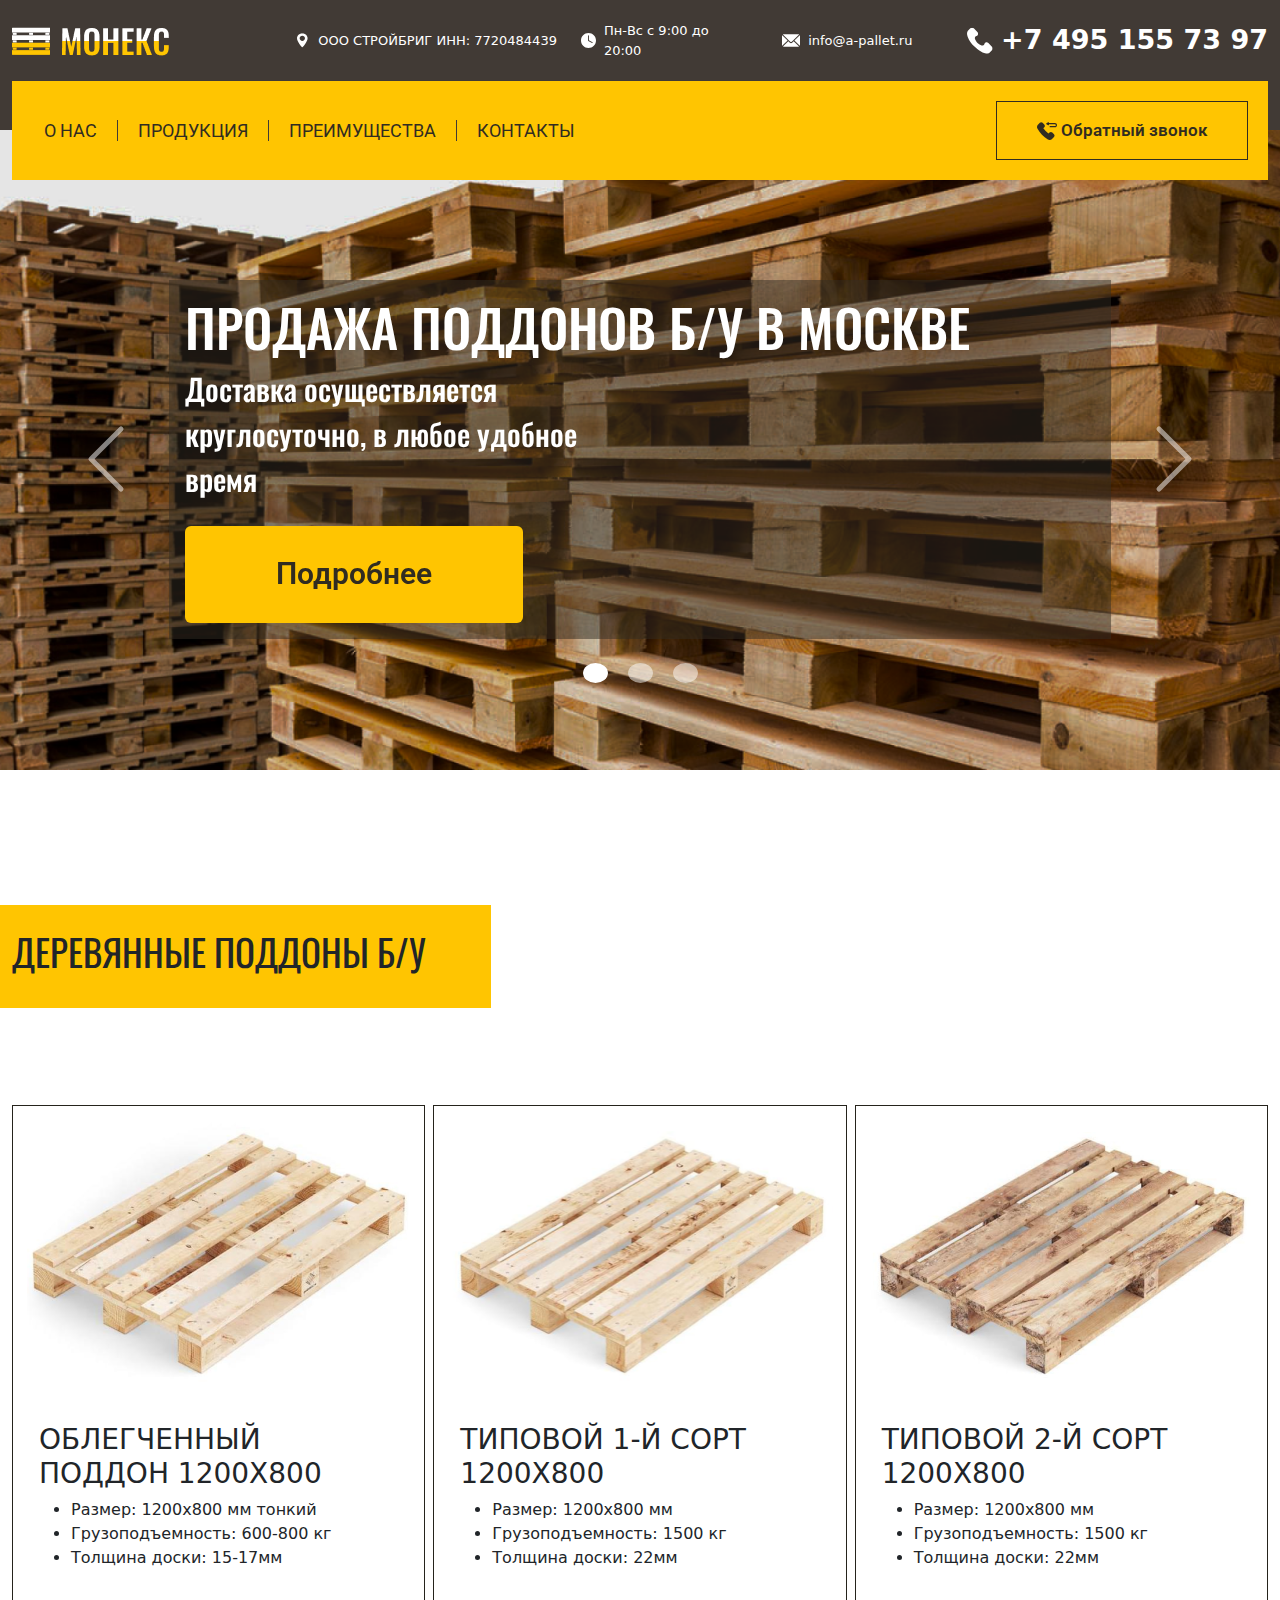
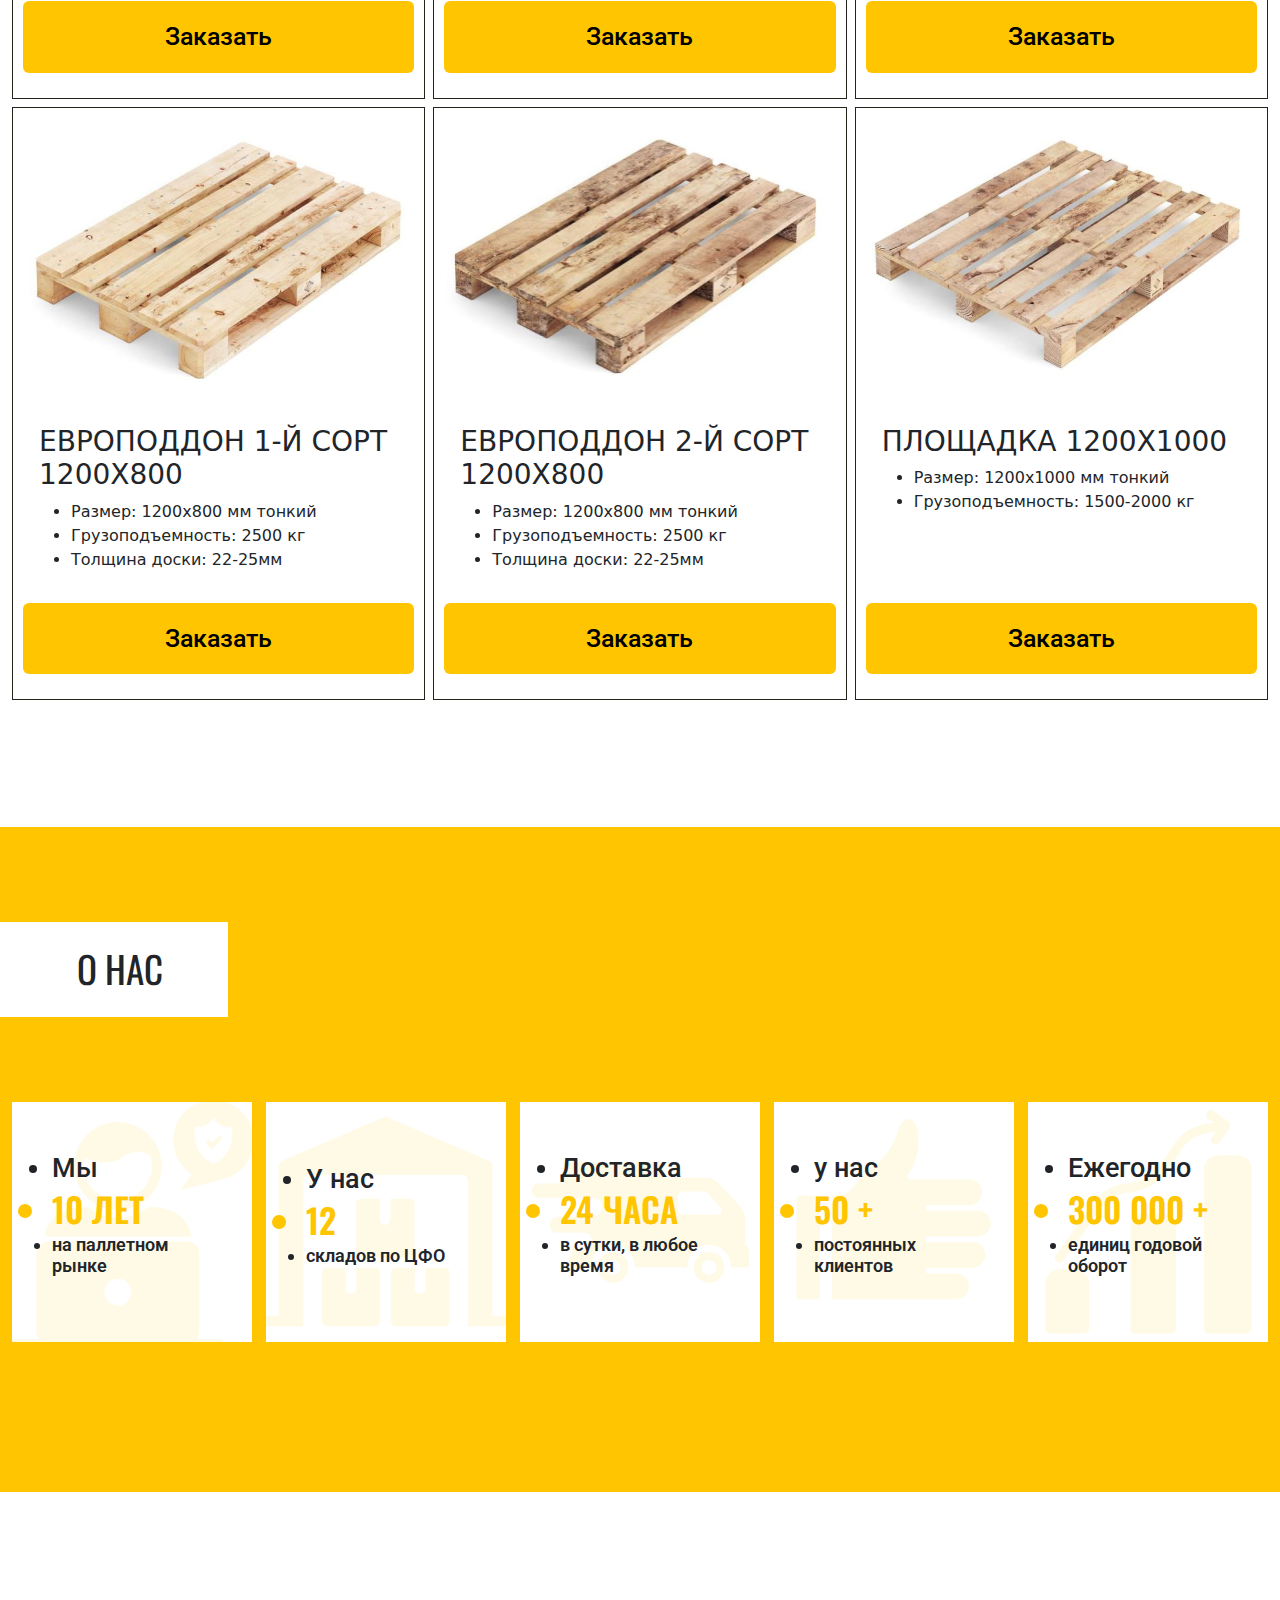
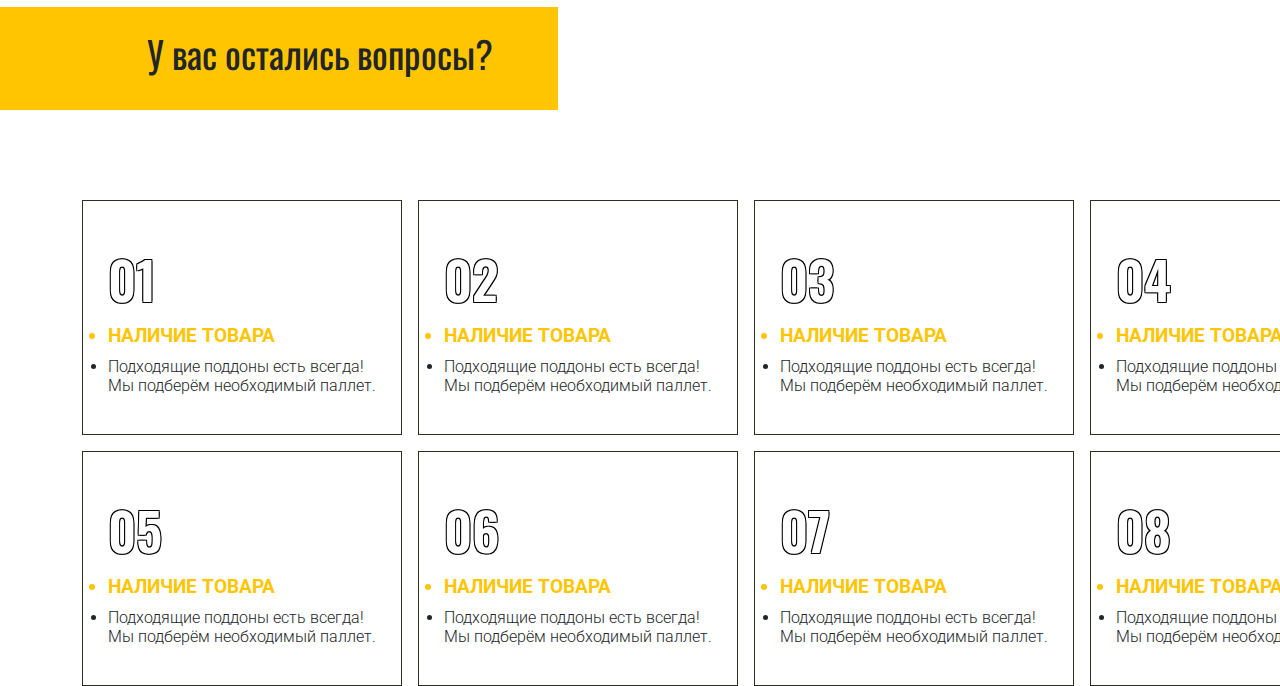
<file: index.html>
<!DOCTYPE html>
<html lang="en ru">

	<head>
		<meta charset="UTF-8" />
		<meta http-equiv="X-UA-Compatible" content="IE=edge" />
		<meta name="viewport" content="width=device-width, initial-scale=1.0" />
		<title>MONEX</title>
		<link rel="shortcut icon" href="img/favicon.ico" type="image/x-icon">
		<link rel="preconnect" href="https://fonts.googleapis.com">
		<link rel="preconnect" href="https://fonts.gstatic.com" crossorigin>
		<link
			href="https://fonts.googleapis.com/css2?family=Oswald:wght@300;400;500;600&family=Roboto:wght@300;400;500;600;700&display=swap"
			rel="stylesheet">
		<link rel="stylesheet" href="css/bootstrap.css">
		<link rel="stylesheet" href="css/style.css" />
	</head>

	<body>
		<header id="header">
			<div class="container-xxl">
				<div class="row justify-content-between align-items-center py-3">
					<div class="col-2">
						<a href="#" class="logo">
							<img src="img/logo.png" alt="logo">
						</a>
					</div>
					<div class="col-10">
						<div id="Contacts" class="row align-items-center justify-content-end">
							<div class="col-12 col-md-6 col-xl-4 d-flex justify-content-end ">
								<img src="img/nav.svg" alt="nav-item-img">
								<span class="ms-2">ООО СТРОЙБРИГ ИНН: 7720484439</span>
							</div>
							<div class="col-12 col-md-6 col-xl-2 d-flex justify-content-end mt-md-0 mt-2">
								<img src="img/time.svg" alt="nav-item-img">
								<span class="ms-2">Пн-Вс с 9:00 до 20:00</span>
							</div>
							<div class="col-12 col-md-6 col-xl-2 d-flex justify-content-end mt-md-0 mt-2">
								<img src="img/mail.svg" alt="nav-item-img">
								<span class="ms-2">info@a-pallet.ru</span>
							</div>
							<div class="col-12 col-md-6 col-xl-4 d-flex justify-content-end large">
								<img src="img/phone.svg" alt="nav-item-img">
								<span class="ms-2">+7 495 155 73 97</span>
							</div>
						</div>
					</div>
				</div>
				<!-- /.nav-info -->
				<nav id="nav-main" class="navbar navbar-expand-lg sticky-top">
					<div class="container-fluid">
						<button class="navbar-toggler" type="button" data-bs-toggle="collapse"
							data-bs-target="#navbarSupportedContent" aria-controls="navbarSupportedContent"
							aria-expanded="false" aria-label="Toggle navigation">
							<span class="navbar-toggler-icon"></span>
						</button>
						<div class="collapse navbar-collapse" id="navbarSupportedContent">
							<ul class="navbar-nav me-auto mb-2 mb-lg-0 text-uppercase fw-bold">
								<li class="nav-item">
									<a class="nav-link" href="#">О нас</a>
								</li>
								<li class="nav-item">
									<a class="nav-link" href="#">Продукция</a>
								</li>
								<li class="nav-item">
									<a class="nav-link">Преимущества</a>
								</li>
								<li class="nav-item">
									<a class="nav-link">Контакты</a>
								</li>
							</ul>
						</div>
						<button id="Call-back" class="btn btn-outline-success me-2" type="button">
							<img src="img/callback.svg" alt="nav-item-img">
							<span>Обратный звонок</span>
						</button>
					</div>
				</nav>
				<!-- /.nav-main -->
			</div>
			<!-- /.container -->
		</header>
		<!-- /#header -->
		<main id="main">
			<section id="main-intro" class="d-flex">
				<div class="container-xxl">
					<div id="carouselExampleIndicators" class="carousel slide d-flex justify-content-center"
						data-bs-ride="true">
						<div class="carousel-indicators">
							<button type="button" data-bs-target="#carouselExampleIndicators" data-bs-slide-to="0"
								class="active" aria-current="true" aria-label="Slide 1"></button>
							<button type="button" data-bs-target="#carouselExampleIndicators" data-bs-slide-to="1"
								aria-label="Slide 2"></button>
							<button type="button" data-bs-target="#carouselExampleIndicators" data-bs-slide-to="2"
								aria-label="Slide 3"></button>
						</div>
						<div class="carousel-inner d-inline-block">
							<div class="carousel-item active">
								<h1 class="intro-title text-uppercase">Продажа поддонов Б/У в Москве</h1>
								<span class="intro-text">Доставка осуществляется круглосуточно,
									в любое удобное время</span>
								<a href="#" class="btn">Подробнее</a>
							</div>
							<div class="carousel-item">
								<h1 class="intro-title text-uppercase">Продажа поддонов Б/У в Краснодаре</h1>
								<span class="intro-text">Доставка осуществляется круглосуточно,
									в любое удобное время</span>
								<a href="#" class="btn">Подробнее</a>
							</div>
							<div class="carousel-item">
								<h1 class="intro-title text-uppercase">Продажа поддонов Б/У в Ростове</h1>
								<span class="intro-text">Доставка осуществляется ежедневно с 8.00 до 20.00</span>
								<a href="#" class="btn">Подробнее</a>
							</div>
						</div>
						<button class="carousel-control-prev" type="button" data-bs-target="#carouselExampleIndicators"
							data-bs-slide="prev">
							<span class="carousel-control-prev-icon" aria-hidden="true"></span>
							<span class="visually-hidden">Previous</span>
						</button>
						<button class="carousel-control-next" type="button" data-bs-target="#carouselExampleIndicators"
							data-bs-slide="next">
							<span class="carousel-control-next-icon" aria-hidden="true"></span>
							<span class="visually-hidden">Next</span>
						</button>
					</div>
				</div>
			</section>

			<!-- /.main-intro -->
			<section class="inner">
				<div class="container-xxl">
					<div class="products-title d-inline-block">
						<h2 class="products-title-text">ДЕРЕВЯННЫЕ ПОДДОНЫ Б/У</h2>
					</div>
					<div class="products-items d-grid gap-2">
						<div class="row gap-2">
							<div class="card col">
								<div class="product-item-info">
									<img class="card-img-top" src="img/P-light.png" alt="item-img">
									<div class="card-body">
										<h3 class="card-title">ОБЛЕГЧЕННЫЙ ПОДДОН 1200X800</h3>
										<ul class="card-text">
											<li>Размер: 1200х800 мм тонкий</li>
											<li>Грузоподъемность: 600-800 кг</li>
											<li>Толщина доски: 15-17мм</li>
										</ul>
									</div>
								</div>
								<a href="#" class="btn btn-warning item-btn">Заказать</a>
							</div>
							<div class="card col">
								<div class="product-item-info">
									<img class="card-img-top" src="img/P-1sort.png" alt="item-img">
									<div class="card-body">
										<h3 class="card-title">ТИПОВОЙ 1-Й СОРТ 1200X800</h3>
										<ul class="card-text">
											<li>Размер: 1200х800 мм</li>
											<li>Грузоподъемность: 1500 кг</li>
											<li>Толщина доски: 22мм</li>
										</ul>
									</div>
								</div>
								<a href="#" class="btn btn-warning item-btn">Заказать</a>
							</div>
							<div class="card col">
								<div class="product-item-info">
									<img class="card-img-top" src="img/P-2sort.png" alt="item-img">
									<div class="card-body">
										<h3 class="card-title">ТИПОВОЙ 2-Й СОРТ 1200X800</h3>
										<ul class="card-text">
											<li>Размер: 1200х800 мм</li>
											<li>Грузоподъемность: 1500 кг</li>
											<li>Толщина доски: 22мм</li>
										</ul>
									</div>
								</div>
								<a href="#" class="btn btn-warning item-btn">Заказать</a>
							</div>
						</div>
						<div class="row gap-2">
							<div class="card col">
								<div class="product-item-info">
									<img class="card-img-top" src="img/P-euro-1sort.png" alt="item-img">
									<div class="card-body">
										<h3 class="card-title">ЕВРОПОДДОН 1-Й СОРТ 1200X800</h3>
										<ul class="card-text">
											<li>Размер: 1200х800 мм тонкий</li>
											<li>Грузоподъемность: 2500 кг</li>
											<li>Толщина доски: 22-25мм</li>
									</div>
									</ul>
								</div>
								<a href="#" class="btn btn-warning item-btn">Заказать</a>
							</div>
							<div class="card col">
								<div class="product-item-info">
									<img class="card-img-top" src="img/P-euro-2sort.png" alt="item-img">
									<div class="card-body">
										<h3 class="card-title">ЕВРОПОДДОН 2-Й СОРТ 1200X800</h3>
										<ul class="card-text">
											<li>Размер: 1200х800 мм тонкий</li>
											<li>Грузоподъемность: 2500 кг</li>
											<li>Толщина доски: 22-25мм</li>
										</ul>
									</div>
								</div>
								<a href="#" class="btn btn-warning item-btn">Заказать</a>
							</div>
							<div class="card col">
								<div class="product-item-info">
									<img class="card-img-top" src="img/P-plosh.png" alt="item-img">
									<div class="card-body">
										<h3 class="card-title">ПЛОЩАДКА 1200X1000</h3>
										<ul class="card-text">
											<li>Размер: 1200х1000 мм тонкий</li>
											<li>Грузоподъемность: 1500-2000 кг</li>
										</ul>
									</div>
								</div>
								<a href="#" class="btn btn-warning item-btn">Заказать</a>
							</div>
						</div>
					</div>
				</div>
				<!-- /.main-inner-products -->
				<!-- /.container -->
				<section class="about-us-wraper d-flex">
					<div class="container-xxl">
						<div class="about-us-title d-inline-block">
							<h2 class="about-us-title-text">О НАС</h2>
						</div>
						<div class="about-us-items d-flex justify-content-between">
							<div class="about-us-item about-us-item-bg1 d-flex align-items-center">
								<ul class="about-us-list">
									<li class="about-us-list-item1">Мы</li>
									<li class="about-us-list-item2">10 ЛЕТ</li>
									<li class="about-us-list-item3">на паллетном
										рынке</li>
								</ul>
							</div>
							<div class="about-us-item about-us-item-bg2 d-flex align-items-center">
								<ul class="about-us-list">
									<li class="about-us-list-item1">У нас</li>
									<li class="about-us-list-item2">12</li>
									<li class="about-us-list-item3">складов по
										ЦФО</li>
								</ul>
							</div>
							<div class="about-us-item about-us-item-bg3 d-flex align-items-center">
								<ul class="about-us-list">
									<li class="about-us-list-item1">Доставка</li>
									<li class="about-us-list-item2">24 ЧАСА</li>
									<li class="about-us-list-item3">в сутки, в
										любое время </li>
								</ul>
							</div>
							<div class="about-us-item about-us-item-bg4 d-flex align-items-center">
								<ul class="about-us-list">
									<li class="about-us-list-item1">у нас</li>
									<li class="about-us-list-item2">50 +</li>
									<li class="about-us-list-item3">постоянных
										клиентов</li>
								</ul>
							</div>
							<div class="about-us-item about-us-item-bg5 d-flex align-items-center">
								<ul class="about-us-list">
									<li class="about-us-list-item1">Ежегодно</li>
									<li class="about-us-list-item2">300 000 +</li>
									<li class="about-us-list-item3">единиц
										годовой оборот</li>
								</ul>
							</div>
						</div>
						<!-- /.about-us-items -->
					</div>
					<!-- /.container -->
				</section>
				<!-- /.about-us-wraper -->
				<section class="benefit-wraper">
					<div class="container d-flex flex-column">
						<div class="benefit-title">
							<h2 class="benefit-title-text d-inline-block">У вас остались вопросы?</h2>
						</div>
						<div class="benefit-items gap-3">
							<div class="benefit-item d-flex align-items-center">
								<ul class="benefit-list">
									<li class="benefit-list-item1 list-unstyled">
										<h1>01</h1>
									</li>
									<li class="benefit-list-item2">НАЛИЧИЕ ТОВАРА</li>
									<li class="benefit-list-item3">Подходящие
										поддоны есть всегда! Мы подберём необходимый паллет.</li>
								</ul>
							</div>
							<div class="benefit-item d-flex align-items-center">
								<ul class="benefit-list">
									<li class="benefit-list-item1 list-unstyled">
										<h1>02</h1>
									</li>
									<li class="benefit-list-item2">НАЛИЧИЕ ТОВАРА</li>
									<li class="benefit-list-item3">Подходящие
										поддоны есть всегда! Мы подберём необходимый паллет.</li>
								</ul>
							</div>
							<div class="benefit-item d-flex align-items-center">
								<ul class="benefit-list">
									<li class="benefit-list-item1 list-unstyled">
										<h1>03</h1>
									</li>
									<li class="benefit-list-item2">НАЛИЧИЕ ТОВАРА</li>
									<li class="benefit-list-item3">Подходящие
										поддоны есть всегда! Мы подберём необходимый паллет.</li>
								</ul>
							</div>
							<div class="benefit-item d-flex align-items-center">
								<ul class="benefit-list">
									<li class="benefit-list-item1 list-unstyled">
										<h1>04</h1>
									</li>
									<li class="benefit-list-item2">НАЛИЧИЕ ТОВАРА</li>
									<li class="benefit-list-item3">Подходящие
										поддоны есть всегда! Мы подберём необходимый паллет.</li>
								</ul>
							</div>
							<div class="benefit-item d-flex align-items-center">
								<ul class="benefit-list">
									<li class="benefit-list-item1 list-unstyled">
										<h1>05</h1>
									</li>
									<li class="benefit-list-item2">НАЛИЧИЕ ТОВАРА</li>
									<li class="benefit-list-item3">Подходящие
										поддоны есть всегда! Мы подберём необходимый паллет.</li>
								</ul>
							</div>
							<div class="benefit-item d-flex align-items-center">
								<ul class="benefit-list">
									<li class="benefit-list-item1 list-unstyled">
										<h1>06</h1>
									</li>
									<li class="benefit-list-item2">НАЛИЧИЕ ТОВАРА</li>
									<li class="benefit-list-item3">Подходящие
										поддоны есть всегда! Мы подберём необходимый паллет.</li>
								</ul>
							</div>
							<div class="benefit-item d-flex align-items-center">
								<ul class="benefit-list">
									<li class="benefit-list-item1 list-unstyled">
										<h1>07</h1>
									</li>
									<li class="benefit-list-item2">НАЛИЧИЕ ТОВАРА</li>
									<li class="benefit-list-item3">Подходящие
										поддоны есть всегда! Мы подберём необходимый паллет.</li>
								</ul>
							</div>
							<div class="benefit-item d-flex align-items-center">
								<ul class="benefit-list">
									<li class="benefit-list-item1 list-unstyled">
										<h1>08</h1>
									</li>
									<li class="benefit-list-item2">НАЛИЧИЕ ТОВАРА</li>
									<li class="benefit-list-item3">Подходящие
										поддоны есть всегда! Мы подберём необходимый паллет.</li>
								</ul>
							</div>
						</div>
						<!-- /.benefit-items -->
					</div>
					<!-- /.container -->
				</section>
				<!-- /.benefit-wraper -->
			</section>
			<!-- /.inner -->
		</main>
		<!-- /#main -->
		<script src="js/bootstrap.js"></script>
	</body>

</html>
</file>
<file: css/style.css>
#header {
	width: 100%;
	/* padding: 0 15px; */
	height: 130px;
	background-color: #413a35;
	position: relative;
}

#Contacts {
	color: #fff;
	font-weight: 500;
	font-size: 13px;
}

#Contacts .large {
	font-size: 27px;
	font-weight: 600;
}

#nav-main {
	padding: 20px 0;
	background-color: rgba(255, 197, 1, 1);
}

#nav-main a {
	cursor: pointer;
	padding: 0 20px;
	color: #312c21;
	font: 400 18px 'Roboto', sans-serif;
    border-left: 1px solid rgba(65, 58, 53, 1);
}

#nav-main li:first-of-type>a {
    border-left: none;
}

#Call-back {
	display: block;
	border-radius: 0;
	padding: 16px 40px;
	font: 600 17px/1.48 'Roboto', sans-serif;
	border: 0.7px solid rgba(49, 44, 33, 1);
	cursor: pointer;
	color: rgba(49, 44, 33, 1);
}

#Call-back:hover {
	background-color: transparent;
}

#main-intro {
	width: 100%;
	height: 40rem;
	background-color: rgba(49, 44, 33, 1);
	background-image: url('../img/headerbgd.png');
	background-position: center;
	background-repeat: no-repeat;
	background-size: cover;
	z-index: 0;
}

.carousel {
	top: 150px;
}

.carousel-inner {
	width: 75%;
	height: 70%;
}

.carousel-indicators {
    bottom: -70px;
}

.intro-title {
	max-width: 1015px;
	font-size: 52px;
	font-weight: 500;
	font-family: 'Oswald', sans-serif;
	color: #fff;
}

.intro-text {
	display: block;
	width: 50%;
	font-size: 30px;
	font-weight: 500;
	font-family: 'Oswald', sans-serif;
	color: #fff;
}

.carousel-indicators [data-bs-target]  {
	margin: 0 10px;
	width: 25px;
	height: 20px;
	border-radius: 50%;
}

.carousel-control-prev-icon,
.carousel-control-next-icon {
  width: 5rem;
  height: 5rem;
}

.carousel-item {
	padding: 1rem;
	background-color: rgba(49, 44, 33, 0.5);
}

.carousel-item .btn {
	display: inline-block;
	background-color: #ffc501;
	padding: 25px 90px;
	margin-top: 25px;
	font: 600 17px/1.48 'Roboto', sans-serif;
	border: 0.7px solid transparent;
	cursor: pointer;
	color: rgba(49, 44, 33, 1);
	font-size: 30px;
	font-weight: 600;
	color: #312c21;
}

.products-title {
	margin-top: 135px;
	margin-bottom: 85px;
	background-color: #ffc501;
	position: relative;
}

.products-title::before{
	content: " ";
	background-color: #ffc501;
	height: 103px;
	width: 100vw;
	position: absolute;
	left: -100vw;
	top: 0px;
}

.products-title-text {
	padding: 20px 65px 20px 0;
	font-family: 'Oswald', sans-serif;
	font-size: 37px;
	font-weight: 400;
	line-height: 54.83px;
	text-align: left;
}

.products-items {
	padding: 12px;
}

.card {
	border: 0.5px solid rgba(37, 35, 28, 1);
	border-radius:0;
	padding: 10px;
	box-sizing:border-box;
	justify-content: space-between;
}
 
.item-btn {
	width: 100%;
	display: inline-block;
	background-color: #ffc501;
	padding: 20px 120px;
	margin: 15px 0;
	border: 0.7px solid transparent;
	cursor: pointer;
	font-family: 'Roboto', sans-serif;
	font-size: 25px;
	font-weight: 500;
	line-height: 29.3px;
}

.about-us-wraper {
	width: 100%;
	margin-top: 115px;
	background-color: #ffc501;
}

.about-us-title {
	margin-top: 95px;
	background-color: #fff;
	align-self: flex-start;
	position: relative;
}

.about-us-title::before{
	content: " ";
	background-color: #fff;
	height: 95px;
	width: 100vw;
	position: absolute;
	left: -100vw;
	top: 0px;
}

.about-us-title-text {
	padding: 20px 65px;
	margin: 0;
	font-family: 'Oswald', sans-serif;
	font-size: 37px;
	font-weight: 400;
	line-height: 54.83px;
}

.about-us-items {
	margin-top: 85px;
	margin-bottom: 150px;
}

.about-us-item {
	height: 240px;
	width: 240px;
	background-color: #fff;
	background-position: center;
	background-repeat: no-repeat;
}

.about-us-list {
	display: block;
	padding: 0 40px;
}

.about-us-list-item1 {
	font-family: 'Roboto', sans-serif;
	font-size: 27px;
	font-weight: 500;
	line-height: 32px;
}

.about-us-list-item2 {
	font-family: 'Oswald', sans-serif;
	font-size: 34px;
	font-weight: 600;
	line-height: 50px;
	color: #ffc501;
}

.about-us-list-item3 {
	font-family: 'Roboto', sans-serif;
	font-size: 18px;
	font-weight: 600;
	line-height: 21px;
}

.about-us-item-bg1 {
	background-image: url(../img/About-us1.png);
}

.about-us-item-bg2 {
	background-image: url(../img/About-us2.png);
}

.about-us-item-bg3 {
	background-image: url(../img/About-us3.png);
}

.about-us-item-bg4 {
	background-image: url(../img/About-us4.png);
}

.about-us-item-bg5 {
	background-image: url(../img/About-us5.png);
}

/* Benefits */

.benefit-wraper {
}

.benefit-title {
	margin-top: 115px;
	background-color: #ffc501;
	align-self: flex-start;
	position: relative;
}

.benefit-title::before{
	content: " ";
	background-color: #ffc501;
	height: 103px;
	width: 100vw;
	position: absolute;
	left: -100vw;
	top: 0px;
}

.benefit-title-text {
	padding: 20px 65px;
	font-family: 'Oswald', sans-serif;
	font-size: 37px;
	font-weight: 400;
	line-height: 54.83px;
}

.benefit-items {
	margin-top: 90px;
	display: grid;
	grid-template-columns: repeat(4, 1fr);
	grid-row-gap: 35px;
}

.benefit-item {
	border: 1px solid #312c21;
	height: 235px;
	width: 320px;
}

.benefit-list {
	display: block;
	padding: 25px;
	margin: 0;
}

.benefit-list-item1 h1 {
	font-family: 'Oswald', sans-serif;
	font-size: 52px;
	font-weight: 600;
	line-height: 77px;
	color: #fff;
	text-shadow:
    -1px -1px 0 black,
    1px -1px 0 black,
    -1px 1px 0 black,
    1px 1px 0 black;
	list-unstyled
	/* -webkit-text-stroke-color: black;
	-webkit-text-stroke-width: 1px; */
}

.benefit-list-item2 {
	margin-top: 5px;
	font-family: 'Roboto', sans-serif;
	font-size: 19px;
	font-weight: 700;
	line-height: 22px;
	color: #ffc501;
}

.benefit-list-item3 {
	margin-top: 10px;
	font-family: 'Roboto', sans-serif;
	font-size: 16px;
	font-weight: 300;
	line-height: 19px;
}


/* .container-xxl {
	height: 300vh;
} */

@media(max-width:990px) {
	#nav-main a {
    border-left: none;
	padding-top: 1rem;
}
}
</file>
